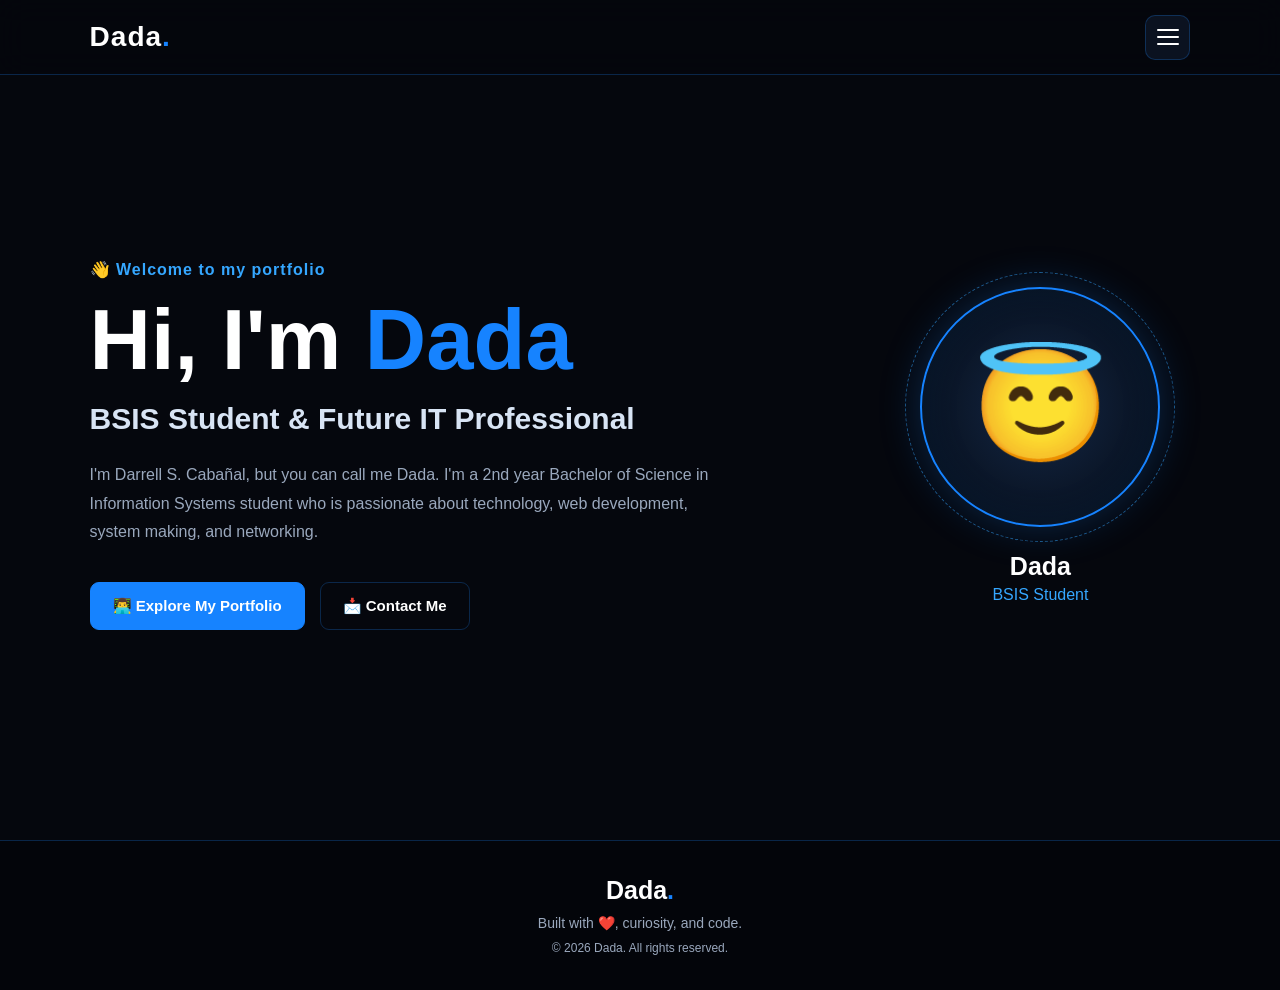
<file: index.html>
<!DOCTYPE html>
<html lang="en">
<head>
    <meta charset="UTF-8">
    <meta name="viewport" content="width=device-width, initial-scale=1.0">

    <title>Dada | Portfolio</title>

    <link rel="stylesheet" href="style.css">
</head>

<body>

    <!-- HEADER -->
    <header class="header">

        <a href="#" class="logo" onclick="showSection('home')">
            Dada<span>.</span>
        </a>

        <!-- Burger Button -->
        <button class="burger"
                id="burger"
                aria-label="Open navigation menu"
                aria-expanded="false">

            <span></span>
            <span></span>
            <span></span>

        </button>

    </header>


    <!-- BURGER MENU -->
    <nav class="menu" id="menu">

        <div class="menu-header">
            <h2>Navigation</h2>
            <p>Select a section</p>
        </div>

        <button onclick="showSection('home')">
            🏠 Home
        </button>

        <button onclick="showSection('about')">
            👤 About Me
        </button>

        <button onclick="showSection('skills')">
            🧠 Skills & Goals
        </button>

        <button onclick="showSection('projects')">
            💻 Projects
        </button>

        <button onclick="showSection('contact')">
            📬 Contact
        </button>

    </nav>


    <!-- DARK OVERLAY -->
    <div class="overlay" id="overlay"></div>


    <!-- MAIN CONTENT -->
    <main>


        <!-- HOME -->
        <section id="home" class="page-section active">

            <div class="hero">

                <div class="hero-text">

                    <p class="welcome">
                        👋 Welcome to my portfolio
                    </p>

                    <h1>
                        Hi, I'm <span>Dada</span>
                    </h1>

                    <h2>
                        BSIS Student & Future IT Professional
                    </h2>

                    <p class="description">
                        I'm Darrell S. Cabañal, but you can call me Dada.
                        I'm a 2nd year Bachelor of Science in Information
                        Systems student who is passionate about technology,
                        web development, system making, and networking.
                    </p>

                    <div class="hero-buttons">

                        <button class="primary-btn"
                                onclick="showSection('about')">
                            👨‍💻 Explore My Portfolio
                        </button>

                        <button class="secondary-btn"
                                onclick="showSection('contact')">
                            📩 Contact Me
                        </button>

                    </div>

                </div>


                <!-- PROFILE -->
                <div class="profile-container">

                    <div class="profile-circle">
                        😇
                    </div>

                    <div class="profile-ring"></div>

                    <p class="profile-name">
                        Dada
                    </p>

                    <p class="profile-title">
                        BSIS Student
                    </p>

                </div>

            </div>

        </section>



        <!-- ABOUT -->
        <section id="about" class="page-section">

            <div class="section-container">

                <div class="section-heading">

                    <p class="section-label">
                        👤 GET TO KNOW ME
                    </p>

                    <h2>
                        About <span>Me</span>
                    </h2>

                    <p>
                        A little introduction about who I am.
                    </p>

                </div>


                <div class="about-grid">

                    <div class="info-card">

                        <div class="card-icon">
                            🧑‍🎓
                        </div>

                        <h3>
                            My Name
                        </h3>

                        <p>
                            My name is
                            <strong>Darrell S. Cabañal</strong>.
                            You can simply call me
                            <strong>Dada</strong>.
                        </p>

                    </div>


                    <div class="info-card">

                        <div class="card-icon">
                            🎓
                        </div>

                        <h3>
                            Education
                        </h3>

                        <p>
                            I'm currently a
                            <strong>2nd year BSIS student</strong>
                            pursuing Bachelor of Science in
                            Information Systems.
                        </p>

                    </div>


                    <div class="info-card">

                        <div class="card-icon">
                            🌱
                        </div>

                        <h3>
                            Currently Learning
                        </h3>

                        <p>
                            I'm currently learning the fundamentals
                            of web development while improving my
                            programming and technical skills.
                        </p>

                    </div>


                    <div class="info-card">

                        <div class="card-icon">
                            🎯
                        </div>

                        <h3>
                            My Goal
                        </h3>

                        <p>
                            I want to become better at creating
                            useful systems, developing websites,
                            and understanding computer networks.
                        </p>

                    </div>

                </div>

            </div>

        </section>



        <!-- SKILLS -->
        <section id="skills" class="page-section">

            <div class="section-container">

                <div class="section-heading">

                    <p class="section-label">
                        🧠 LEARNING JOURNEY
                    </p>

                    <h2>
                        Skills & <span>Goals</span>
                    </h2>

                    <p>
                        Technologies and areas I'm interested in.
                    </p>

                </div>


                <div class="skills-grid">

                    <div class="skill-card">

                        <div class="skill-icon">
                            🌐
                        </div>

                        <h3>
                            Web Development
                        </h3>

                        <p>
                            Learning the basics of creating
                            websites using HTML, CSS, and JavaScript.
                        </p>

                        <div class="skill-tags">
                            <span>HTML</span>
                            <span>CSS</span>
                            <span>JavaScript</span>
                        </div>

                    </div>


                    <div class="skill-card">

                        <div class="skill-icon">
                            🖥️
                        </div>

                        <h3>
                            System Development
                        </h3>

                        <p>
                            Interested in learning how complete
                            information systems are designed,
                            developed, and implemented.
                        </p>

                        <div class="skill-tags">
                            <span>Systems</span>
                            <span>Programming</span>
                        </div>

                    </div>


                    <div class="skill-card">

                        <div class="skill-icon">
                            🌐
                        </div>

                        <h3>
                            Networking
                        </h3>

                        <p>
                            Eager to understand networks,
                            infrastructure, connectivity, and
                            how different systems communicate.
                        </p>

                        <div class="skill-tags">
                            <span>Networks</span>
                            <span>Infrastructure</span>
                        </div>

                    </div>


                    <div class="skill-card">

                        <div class="skill-icon">
                            🚀
                        </div>

                        <h3>
                            Continuous Learning
                        </h3>

                        <p>
                            I'm still developing my skills and
                            exploring different areas of Information
                            Systems and technology.
                        </p>

                        <div class="skill-tags">
                            <span>Learning</span>
                            <span>Improving</span>
                        </div>

                    </div>

                </div>

            </div>

        </section>



        <!-- PROJECTS -->
        <section id="projects" class="page-section">

            <div class="section-container">

                <div class="section-heading">

                    <p class="section-label">
                        💻 MY WORK
                    </p>

                    <h2>
                        My <span>Projects</span>
                    </h2>

                    <p>
                        Some of the projects I've created and deployed.
                    </p>

                </div>


                <!-- HEADWEAR SYSTEM -->
                <div class="featured-project">

                    <div class="project-number">
                        01
                    </div>

                    <div class="project-content">

                        <p class="project-label">
                            🎓 MINI CAPSTONE
                        </p>

                        <h3>
                            Headwear Detector System
                        </h3>

                        <p>
                            During my first year, I developed a
                            mini-capstone project focused on a
                            <strong>headwear detector system</strong>.
                            This project gave me practical experience
                            in developing a technology-based solution
                            and applying what I learned as an
                            Information Systems student.
                        </p>

                        <div class="project-tags">
                            <span>💡 Innovation</span>
                            <span>🖥️ System Development</span>
                            <span>🎓 Mini Capstone</span>
                        </div>

                    </div>

                </div>



                <!-- WEBSITES -->
                <h3 class="subheading">
                    🌐 Published Websites
                </h3>


                <div class="website-grid">


                    <div class="website-card">

                        <div class="website-icon">
                            📊
                        </div>

                        <div class="website-number">
                            01
                        </div>

                        <h3>
                            Case Study
                        </h3>

                        <p>
                            A deployed website created as part
                            of my web development projects.
                        </p>

                        <a href="https://casestudynidada.netlify.app"
                           target="_blank"
                           rel="noopener noreferrer"
                           class="visit-btn">

                            Visit Website
                            ↗

                        </a>

                    </div>



                    <div class="website-card">

                        <div class="website-icon">
                            🌐
                        </div>

                        <div class="website-number">
                            02
                        </div>

                        <h3>
                            Web Project
                        </h3>

                        <p>
                            One of my deployed mini websites,
                            created while practicing web development.
                        </p>

                        <a href="https://webnidada.netlify.app"
                           target="_blank"
                           rel="noopener noreferrer"
                           class="visit-btn">

                            Visit Website
                            ↗

                        </a>

                    </div>



                    <div class="website-card">

                        <div class="website-icon">
                            🎭
                        </div>

                        <div class="website-number">
                            03
                        </div>

                        <h3>
                            Itonaang Plot Twist
                        </h3>

                        <p>
                            Another mini website I designed,
                            developed, and deployed online.
                        </p>

                        <a href="https://itonaangplottwist.netlify.app"
                           target="_blank"
                           rel="noopener noreferrer"
                           class="visit-btn">

                            Visit Website
                            ↗

                        </a>

                    </div>

                </div>

            </div>

        </section>



        <!-- CONTACT -->
        <section id="contact" class="page-section">

            <div class="section-container contact-container">

                <div class="section-heading">

                    <p class="section-label">
                        📬 GET IN TOUCH
                    </p>

                    <h2>
                        Contact <span>Me</span>
                    </h2>

                    <p>
                        Want to connect? Feel free to reach out.
                    </p>

                </div>


                <div class="contact-card">

                    <div class="contact-icon">
                        📧
                    </div>

                    <h3>
                        Email
                    </h3>

                    <p>
                        You can reach me through my university
                        email address.
                    </p>

                    <a href="mailto:darrell_cabanal@wpu.edu.ph"
                       class="email-link">

                        darrell_cabanal@wpu.edu.ph

                    </a>

                </div>


                <div class="contact-message">

                    <span>💬</span>

                    <p>
                        I'm always eager to learn, collaborate,
                        and explore new ideas in technology.
                    </p>

                </div>

            </div>

        </section>

    </main>



    <!-- FOOTER -->
    <footer>

        <div class="footer-logo">
            Dada<span>.</span>
        </div>

        <p>
            Built with ❤️, curiosity, and code.
        </p>

        <p class="copyright">
            © <span id="year"></span> Dada. All rights reserved.
        </p>

    </footer>


    <script src="script.js"></script>

</body>
</html>
</file>
<file: style.css>
/* =========================================
   DADA PORTFOLIO
   BLUE + BLACK THEME
========================================= */


/* RESET */

* {
    margin: 0;
    padding: 0;
    box-sizing: border-box;
}


html {
    scroll-behavior: smooth;
}


body {
    font-family: Arial, Helvetica, sans-serif;
    background: #05070d;
    color: #ffffff;
    min-height: 100vh;
    overflow-x: hidden;
}


/* =========================================
   VARIABLES
========================================= */

:root {

    --black: #05070d;
    --black-light: #0a0f1c;
    --card: #0d1424;

    --blue: #1683ff;
    --blue-light: #35a7ff;
    --blue-dark: #0755ad;

    --white: #ffffff;
    --gray: #9aa8bd;

    --border: rgba(30, 136, 255, 0.25);

}


/* =========================================
   HEADER
========================================= */

.header {

    width: 100%;
    height: 75px;

    display: flex;
    align-items: center;
    justify-content: space-between;

    padding: 0 7%;

    position: fixed;
    top: 0;
    left: 0;

    z-index: 1000;

    background: rgba(5, 7, 13, 0.85);

    backdrop-filter: blur(15px);

    border-bottom: 1px solid var(--border);

}


.logo {

    color: white;

    font-size: 28px;

    font-weight: 800;

    text-decoration: none;

    letter-spacing: 1px;

}


.logo span,
.footer-logo span {

    color: var(--blue);

}


/* =========================================
   BURGER BUTTON
========================================= */

.burger {

    width: 45px;
    height: 45px;

    border: 1px solid var(--border);

    background: #0b1220;

    border-radius: 10px;

    display: flex;
    flex-direction: column;

    justify-content: center;
    align-items: center;

    gap: 5px;

    cursor: pointer;

    transition: 0.3s;

}


.burger:hover {

    background: var(--blue);

    transform: scale(1.05);

}


.burger span {

    width: 22px;
    height: 2px;

    background: white;

    border-radius: 10px;

    transition: 0.3s;

}


/* BURGER ANIMATION */

.burger.active span:nth-child(1) {

    transform: rotate(45deg) translate(5px, 5px);

}


.burger.active span:nth-child(2) {

    opacity: 0;

}


.burger.active span:nth-child(3) {

    transform: rotate(-45deg) translate(5px, -5px);

}


/* =========================================
   MENU
========================================= */

.menu {

    position: fixed;

    top: 0;
    right: -350px;

    width: 330px;
    height: 100vh;

    background: #080d18;

    border-left: 1px solid var(--border);

    z-index: 999;

    padding: 100px 30px 30px;

    display: flex;
    flex-direction: column;

    gap: 10px;

    transition: right 0.35s ease;

}


.menu.active {

    right: 0;

}


.menu-header {

    margin-bottom: 20px;

}


.menu-header h2 {

    font-size: 25px;

    margin-bottom: 5px;

}


.menu-header p {

    color: var(--gray);

    font-size: 14px;

}


.menu button {

    width: 100%;

    padding: 15px 18px;

    border: 1px solid transparent;

    border-radius: 10px;

    background: transparent;

    color: #dce8f7;

    text-align: left;

    font-size: 16px;

    cursor: pointer;

    transition: 0.3s;

}


.menu button:hover {

    background: rgba(22, 131, 255, 0.12);

    border-color: var(--border);

    color: white;

    transform: translateX(5px);

}


/* =========================================
   OVERLAY
========================================= */

.overlay {

    position: fixed;

    inset: 0;

    background: rgba(0, 0, 0, 0.65);

    z-index: 998;

    opacity: 0;

    visibility: hidden;

    transition: 0.3s;

}


.overlay.active {

    opacity: 1;

    visibility: visible;

}


/* =========================================
   PAGE SECTIONS
========================================= */

.page-section {

    display: none;

    min-height: calc(100vh - 75px);

    padding: 130px 7% 80px;

}


.page-section.active {

    display: block;

    animation: sectionIn 0.45s ease;

}


@keyframes sectionIn {

    from {

        opacity: 0;

        transform: translateY(20px);

    }

    to {

        opacity: 1;

        transform: translateY(0);

    }

}


/* =========================================
   HOME
========================================= */

.hero {

    max-width: 1200px;

    min-height: 70vh;

    margin: auto;

    display: flex;

    align-items: center;

    justify-content: space-between;

    gap: 60px;

}


.hero-text {

    max-width: 700px;

}


.welcome {

    color: var(--blue-light);

    font-weight: 600;

    margin-bottom: 18px;

    letter-spacing: 1px;

}


.hero h1 {

    font-size: clamp(45px, 7vw, 85px);

    line-height: 1;

    margin-bottom: 20px;

}


.hero h1 span {

    color: var(--blue);

}


.hero h2 {

    font-size: clamp(20px, 3vw, 30px);

    color: #d8e4f4;

    margin-bottom: 25px;

}


.description {

    max-width: 650px;

    color: var(--gray);

    line-height: 1.8;

    font-size: 16px;

}


.hero-buttons {

    display: flex;

    gap: 15px;

    margin-top: 35px;

    flex-wrap: wrap;

}


.primary-btn,
.secondary-btn {

    padding: 14px 22px;

    border-radius: 9px;

    font-size: 15px;

    font-weight: bold;

    cursor: pointer;

    transition: 0.3s;

}


.primary-btn {

    background: var(--blue);

    color: white;

    border: 1px solid var(--blue);

}


.primary-btn:hover {

    background: var(--blue-light);

    transform: translateY(-3px);

    box-shadow: 0 10px 30px rgba(22, 131, 255, 0.25);

}


.secondary-btn {

    background: transparent;

    color: white;

    border: 1px solid var(--border);

}


.secondary-btn:hover {

    background: rgba(22, 131, 255, 0.1);

    transform: translateY(-3px);

}


/* =========================================
   PROFILE
========================================= */

.profile-container {

    width: 300px;

    min-width: 300px;

    text-align: center;

    position: relative;

}


.profile-circle {

    width: 240px;
    height: 240px;

    margin: auto;

    border-radius: 50%;

    display: flex;
    justify-content: center;
    align-items: center;

    font-size: 110px;

    background:

        radial-gradient(
            circle at center,
            #142746 0%,
            #091322 65%,
            #05070d 100%
        );

    border: 2px solid var(--blue);

    box-shadow:

        0 0 40px rgba(22, 131, 255, 0.25),

        inset 0 0 40px rgba(22, 131, 255, 0.08);

    position: relative;

    z-index: 2;

}


.profile-ring {

    position: absolute;

    width: 270px;
    height: 270px;

    border-radius: 50%;

    border: 1px dashed rgba(53, 167, 255, 0.5);

    top: -15px;
    left: 15px;

    animation: rotate 15s linear infinite;

}


@keyframes rotate {

    from {
        transform: rotate(0deg);
    }

    to {
        transform: rotate(360deg);
    }

}


.profile-name {

    margin-top: 25px;

    font-size: 25px;

    font-weight: bold;

}


.profile-title {

    color: var(--blue-light);

    margin-top: 5px;

}


/* =========================================
   SECTION HEADINGS
========================================= */

.section-container {

    max-width: 1200px;

    margin: auto;

}


.section-heading {

    margin-bottom: 50px;

}


.section-label {

    color: var(--blue-light);

    font-size: 13px;

    font-weight: bold;

    letter-spacing: 2px;

    margin-bottom: 12px;

}


.section-heading h2 {

    font-size: clamp(35px, 5vw, 55px);

    margin-bottom: 12px;

}


.section-heading h2 span {

    color: var(--blue);

}


.section-heading > p:last-child {

    color: var(--gray);

}


/* =========================================
   ABOUT
========================================= */

.about-grid {

    display: grid;

    grid-template-columns: repeat(2, 1fr);

    gap: 20px;

}


.info-card {

    background: linear-gradient(
        145deg,
        #0d1628,
        #080d17
    );

    border: 1px solid var(--border);

    padding: 30px;

    border-radius: 15px;

    transition: 0.3s;

}


.info-card:hover {

    transform: translateY(-6px);

    border-color: rgba(53, 167, 255, 0.7);

}


.card-icon {

    font-size: 35px;

    margin-bottom: 18px;

}


.info-card h3 {

    margin-bottom: 12px;

    font-size: 20px;

}


.info-card p {

    color: var(--gray);

    line-height: 1.7;

}


.info-card strong {

    color: white;

}


/* =========================================
   SKILLS
========================================= */

.skills-grid {

    display: grid;

    grid-template-columns: repeat(2, 1fr);

    gap: 20px;

}


.skill-card {

    background: #0b1220;

    border: 1px solid var(--border);

    border-radius: 15px;

    padding: 30px;

    transition: 0.3s;

}


.skill-card:hover {

    transform: translateY(-6px);

    border-color: var(--blue);

}


.skill-icon {

    font-size: 35px;

    margin-bottom: 15px;

}


.skill-card h3 {

    font-size: 21px;

    margin-bottom: 12px;

}


.skill-card p {

    color: var(--gray);

    line-height: 1.7;

}


.skill-tags,
.project-tags {

    display: flex;

    flex-wrap: wrap;

    gap: 8px;

    margin-top: 20px;

}


.skill-tags span,
.project-tags span {

    padding: 7px 11px;

    border-radius: 20px;

    background: rgba(22, 131, 255, 0.1);

    border: 1px solid var(--border);

    color: #b8d9ff;

    font-size: 12px;

}


/* =========================================
   PROJECT
========================================= */

.featured-project {

    display: flex;

    gap: 30px;

    background: linear-gradient(
        120deg,
        #0c1a31,
        #080d17
    );

    border: 1px solid var(--border);

    border-radius: 18px;

    padding: 35px;

    margin-bottom: 55px;

}


.project-number {

    font-size: 55px;

    font-weight: 800;

    color: rgba(53, 167, 255, 0.25);

}


.project-content {

    max-width: 800px;

}


.project-label {

    color: var(--blue-light);

    font-size: 12px;

    letter-spacing: 2px;

    font-weight: bold;

    margin-bottom: 10px;

}


.project-content h3 {

    font-size: 30px;

    margin-bottom: 15px;

}


.project-content p {

    color: var(--gray);

    line-height: 1.8;

}


.project-content strong {

    color: white;

}


/* =========================================
   WEBSITE PROJECTS
========================================= */

.subheading {

    font-size: 25px;

    margin-bottom: 25px;

}


.website-grid {

    display: grid;

    grid-template-columns: repeat(3, 1fr);

    gap: 20px;

}


.website-card {

    background: #0b1220;

    border: 1px solid var(--border);

    border-radius: 15px;

    padding: 28px;

    position: relative;

    overflow: hidden;

    transition: 0.3s;

}


.website-card::before {

    content: "";

    position: absolute;

    width: 100px;
    height: 100px;

    background: var(--blue);

    filter: blur(70px);

    opacity: 0.15;

    top: -30px;
    right: -30px;

}


.website-card:hover {

    transform: translateY(-7px);

    border-color: var(--blue);

}


.website-icon {

    font-size: 35px;

    margin-bottom: 20px;

}


.website-number {

    position: absolute;

    top: 20px;
    right: 20px;

    color: rgba(255, 255, 255, 0.15);

    font-size: 25px;

    font-weight: bold;

}


.website-card h3 {

    font-size: 21px;

    margin-bottom: 12px;

}


.website-card p {

    color: var(--gray);

    line-height: 1.7;

    margin-bottom: 25px;

}


.visit-btn {

    display: inline-block;

    padding: 10px 15px;

    border: 1px solid var(--blue);

    border-radius: 8px;

    color: white;

    text-decoration: none;

    font-size: 14px;

    transition: 0.3s;

}


.visit-btn:hover {

    background: var(--blue);

}


/* =========================================
   CONTACT
========================================= */

.contact-container {

    text-align: center;

}


.contact-card {

    max-width: 600px;

    margin: auto;

    padding: 45px 30px;

    background: linear-gradient(
        145deg,
        #0e1b31,
        #080d17
    );

    border: 1px solid var(--border);

    border-radius: 18px;

}


.contact-icon {

    font-size: 50px;

    margin-bottom: 20px;

}


.contact-card h3 {

    font-size: 25px;

    margin-bottom: 12px;

}


.contact-card p {

    color: var(--gray);

    margin-bottom: 20px;

}


.email-link {

    color: var(--blue-light);

    text-decoration: none;

    font-weight: bold;

    word-break: break-word;

}


.email-link:hover {

    text-decoration: underline;

}


.contact-message {

    max-width: 600px;

    margin: 25px auto 0;

    display: flex;

    align-items: center;

    justify-content: center;

    gap: 12px;

    padding: 20px;

    background: rgba(22, 131, 255, 0.06);

    border: 1px solid var(--border);

    border-radius: 12px;

}


.contact-message span {

    font-size: 25px;

}


.contact-message p {

    color: var(--gray);

}


/* =========================================
   FOOTER
========================================= */

footer {

    border-top: 1px solid var(--border);

    padding: 35px 7%;

    text-align: center;

    background: #03050a;

}


.footer-logo {

    font-size: 25px;

    font-weight: bold;

    margin-bottom: 10px;

}


footer p {

    color: var(--gray);

    font-size: 14px;

}


.copyright {

    margin-top: 10px;

    font-size: 12px;

}


/* =========================================
   TABLET
========================================= */

@media (max-width: 900px) {

    .hero {

        flex-direction: column-reverse;

        text-align: center;

        justify-content: center;

    }


    .description {

        margin: auto;

    }


    .hero-buttons {

        justify-content: center;

    }


    .about-grid,
    .skills-grid {

        grid-template-columns: 1fr;

    }


    .website-grid {

        grid-template-columns: 1fr 1fr;

    }


    .featured-project {

        flex-direction: column;

    }

}


/* =========================================
   MOBILE
========================================= */

@media (max-width: 600px) {

    .header {

        height: 65px;

        padding: 0 5%;

    }


    .logo {

        font-size: 24px;

    }


    .burger {

        width: 42px;
        height: 42px;

    }


    .menu {

        width: 85%;

        padding: 90px 20px 20px;

    }


    .page-section {

        min-height: calc(100vh - 65px);

        padding: 105px 5% 60px;

    }


    .hero {

        min-height: auto;

        gap: 40px;

    }


    .profile-container {

        min-width: auto;

        width: 100%;

    }


    .profile-circle {

        width: 190px;
        height: 190px;

        font-size: 80px;

    }


    .profile-ring {

        width: 220px;
        height: 220px;

        left: calc(50% - 110px);

    }


    .hero h1 {

        font-size: 48px;

    }


    .hero h2 {

        font-size: 20px;

    }


    .description {

        font-size: 14px;

    }


    .hero-buttons {

        flex-direction: column;

    }


    .primary-btn,
    .secondary-btn {

        width: 100%;

    }


    .website-grid {

        grid-template-columns: 1fr;

    }


    .featured-project {

        padding: 25px;

    }


    .project-number {

        font-size: 40px;

    }


    .project-content h3 {

        font-size: 25px;

    }


    .info-card,
    .skill-card {

        padding: 25px;

    }


    .section-heading {

        margin-bottom: 35px;

    }


    .contact-card {

        padding: 35px 20px;

    }


    .email-link {

        font-size: 14px;

    }

}


/* =========================================
   VERY SMALL DEVICES
========================================= */

@media (max-width: 380px) {

    .hero h1 {

        font-size: 42px;

    }


    .profile-circle {

        width: 160px;
        height: 160px;

        font-size: 70px;

    }


    .profile-ring {

        width: 185px;
        height: 185px;

        left: calc(50% - 92px);

    }

}
</file>
